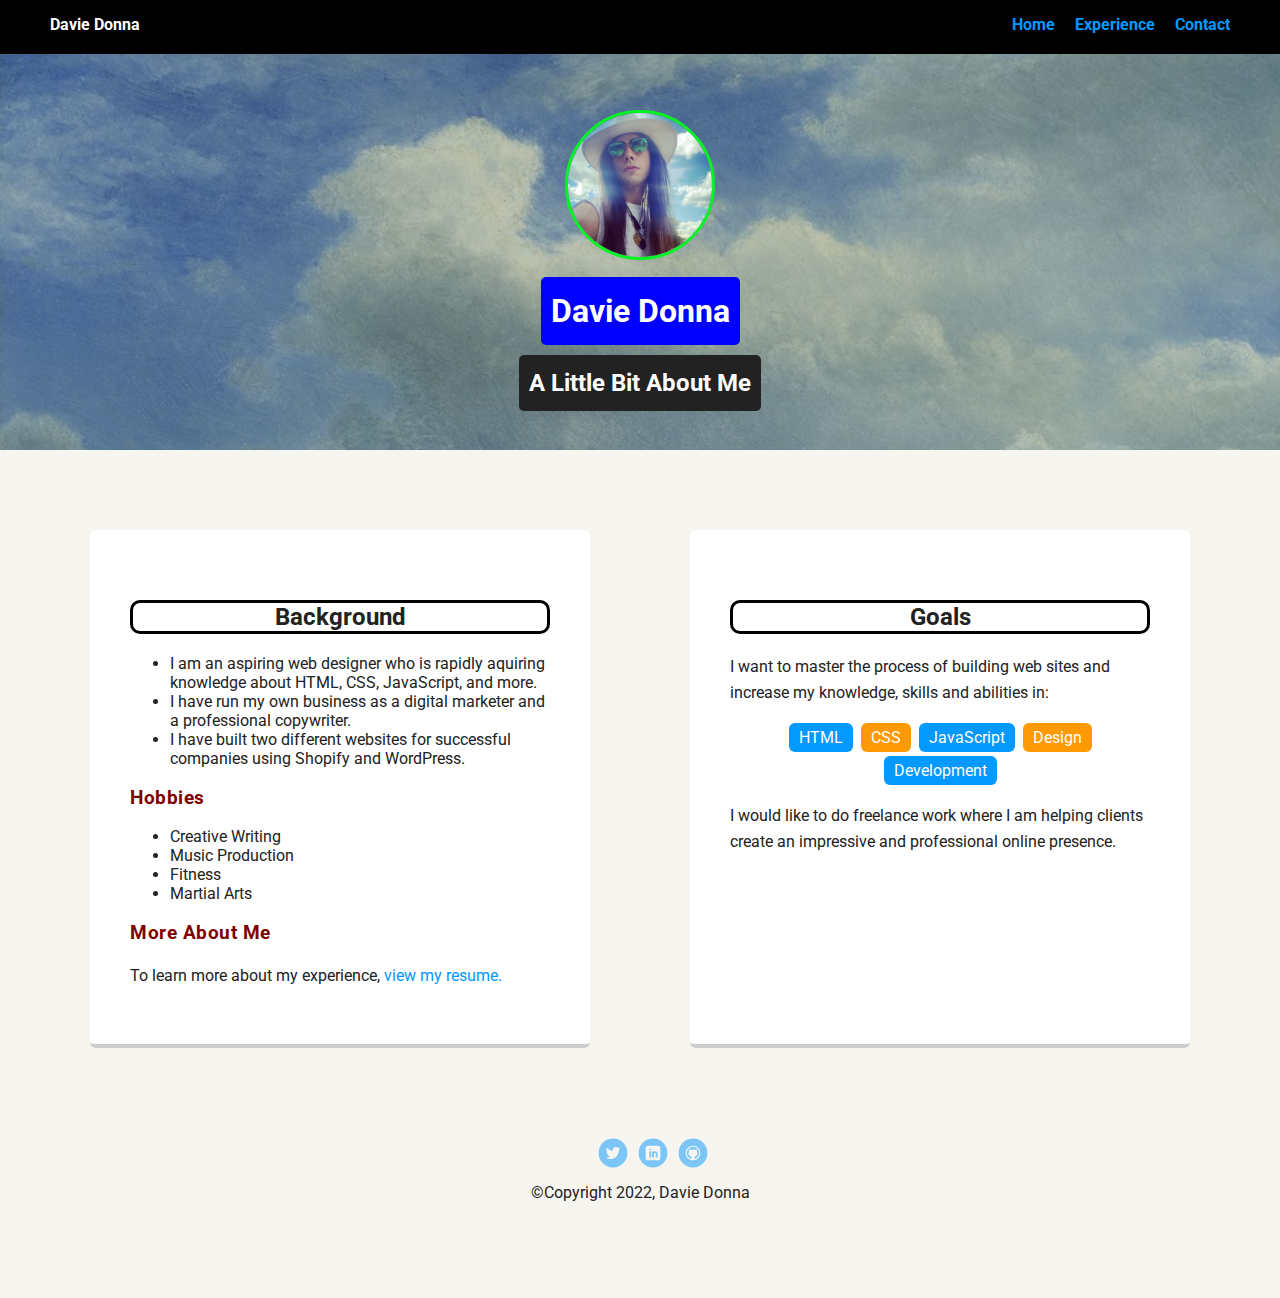
<file: index.html>
<!doctype html>
<html lang="en">
  <head>
    <meta charset="utf-8">
    <title>Davie Donna's Profile</title>
    <meta name="viewport" content="width=device-width, initial-scale=1.0">
    <link rel="stylesheet" href="styles.css">
    <link href="https://fonts.googleapis.com/css?family=Muli%7CRoboto:400,300,500,700,900" rel="stylesheet">
  </head>
  <body>

      <nav class="main-nav">
          <ul class="nav">
            <li class="name">Davie Donna</li>
            <li><a href="index.html">Home</a></li>
            <li><a href="resume.html">Experience</a></li>
            <li><a href="contact.html">Contact</a></li>
          </ul>
      </nav>

    <header>
      <img src="images/profile-pic.jpeg" alt="Davie Donna, Copywriter and Web Developer" class="profile-image">
      <h1 class="tag name">Davie Donna</h1>
      <h2 class="tag about">A Little Bit About Me</h2>
    </header>

    <main class="flex">
      <section class="card">
        <h2 class="card-title">Background</h2>
        <ul>
          <li>I am an aspiring web designer who is rapidly aquiring knowledge about HTML, CSS, JavaScript, and more.</li>
          <li>I have run my own business as a digital marketer and a professional copywriter.</li>
          <li>I have built two different websites for successful companies using Shopify and WordPress.</li>
        </ul>

        <h3>Hobbies</h3>
        <ul>
          <li>Creative Writing</li>
          <li>Music Production</li>
          <li>Fitness</li>
          <li>Martial Arts</li>
        </ul>

        <h3>More About Me</h3>
          <p>To learn more about my experience, <a href="resume.html">view my resume.</a></p>
      </section> 

      <section class="card">
        <h2 class="card-title">Goals</h2>
        <p>I want to master the process of building web sites and increase my knowledge, skills and abilities in:</p>
        <ul class="skills">
          <li>HTML</li>
          <li>CSS</li>
          <li>JavaScript</li>
          <li>Design</li>
          <li>Development</li>
        </ul>
        <p>I would like to do freelance work where I am helping clients create an impressive and professional online presence.</p>
      </section> 

    </main>
    <footer>
      <ul>
        <li><a href="https://www.twitter.com/realdaviedonna" target="_blank" class="social twitter">Twitter</a></li>
        <li><a href="https://www.linkedin.com/in/daviedonna/" class="social linkedin" target="_blank">LinkedIn</a></li>
        <li><a href="https://github.com/DavieDonna" class="social github" target="_blank">Github</a></li>
      </ul>
      <p class="copyright">&copy;Copyright 2022, Davie Donna</p>
    </footer>
  </body>
  </html>
</file>
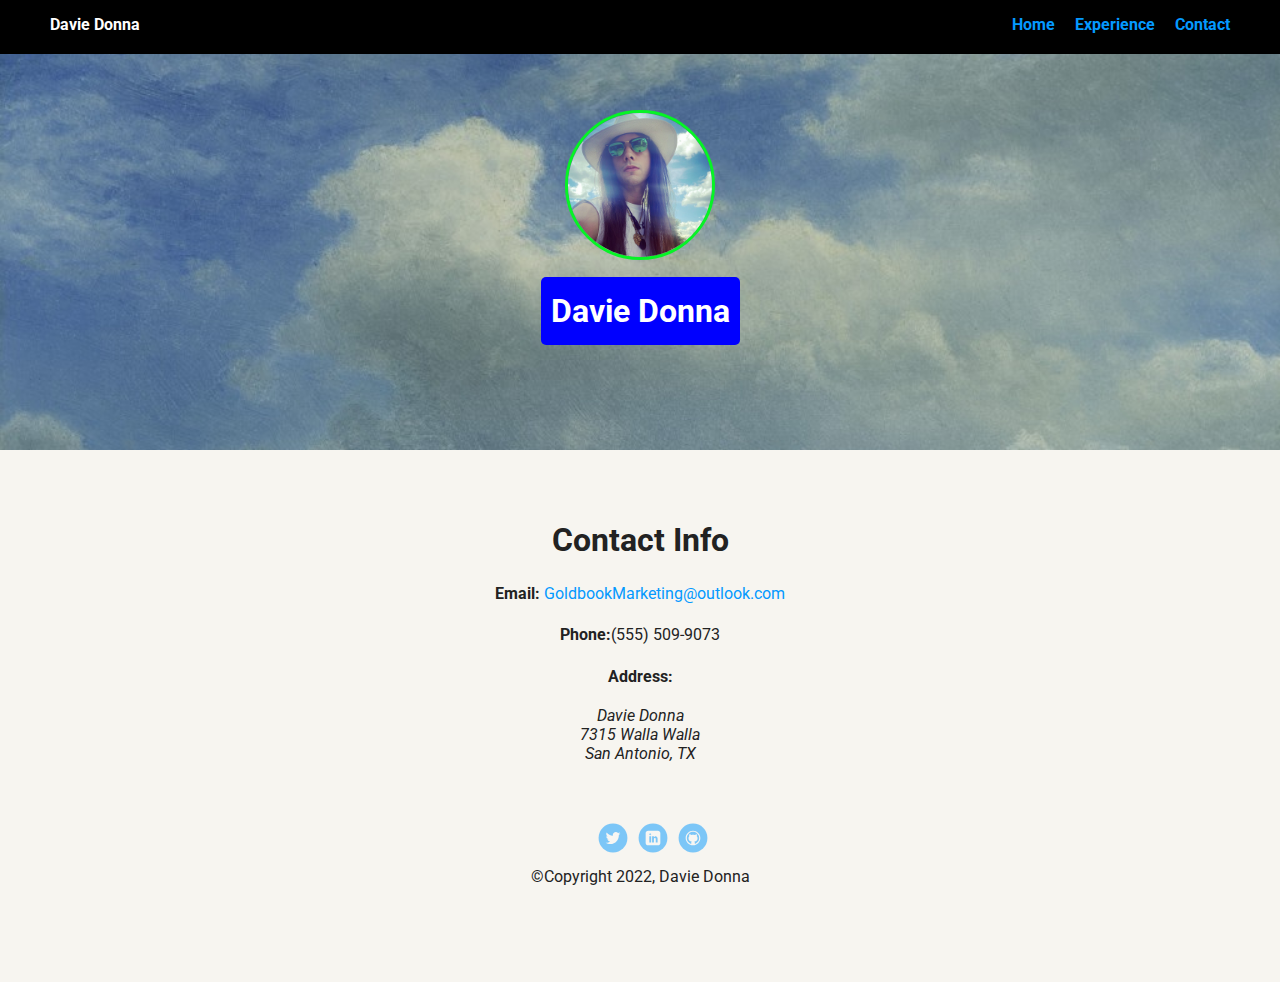
<file: contact.html>
<!DOCTYPE html>
<html lang="en">
    <head>
        <meta charset="utf-8">
        <title>My Contact Info</title>
        <meta name="viewport" content="width=device-width, initial-scale=1.0">
        <link rel="stylesheet" href="styles.css">
        <link href="https://fonts.googleapis.com/css?family=Muli%7CRoboto:400,300,500,700,900" rel="stylesheet">
    </head>
    <body>

        <nav class="main-nav">
            <ul class="nav">
                <li class="name">Davie Donna</li>
                <li><a href="index.html">Home</a></li>
                <li><a href="resume.html">Experience</a></li>
                <li><a href="contact.html">Contact</a></li>
            </ul>
        </nav>

        <header>
            <img src="images/profile-pic.jpeg" alt="Davie Donna, Copywriter and Web Developer" class="profile-image">
            <h1 class="tag name">Davie Donna</h1>
        </header>

        <main>
            <h1>Contact Info</h1>
            <p><strong>Email:</strong> <a href="mailto:goldbookmarketing@outlook.com?subject=Job%20Inquiry">GoldbookMarketing@outlook.com  </a></p>
            <p><strong>Phone:</strong>(555) 509-9073</p>
            <p><strong>Address:</strong></p>
            <address>
            Davie Donna <br>
            7315 Walla Walla <br>
            San Antonio, TX
            </address>
        </main>

        <footer>
            <ul>
              <li><a href="https://www.twitter.com/realdaviedonna" target="_blank" class="social twitter">Twitter</a></li>
              <li><a href="https://www.linkedin.com/in/daviedonna/" class="social linkedin" target="_blank">LinkedIn</a></li>
              <li><a href="https://github.com/DavieDonna" class="social github" target="_blank">Github</a></li>
            </ul>
            <p class="copyright">&copy;Copyright 2022, Davie Donna</p>
        </footer>

    </body>
</html>
</file>
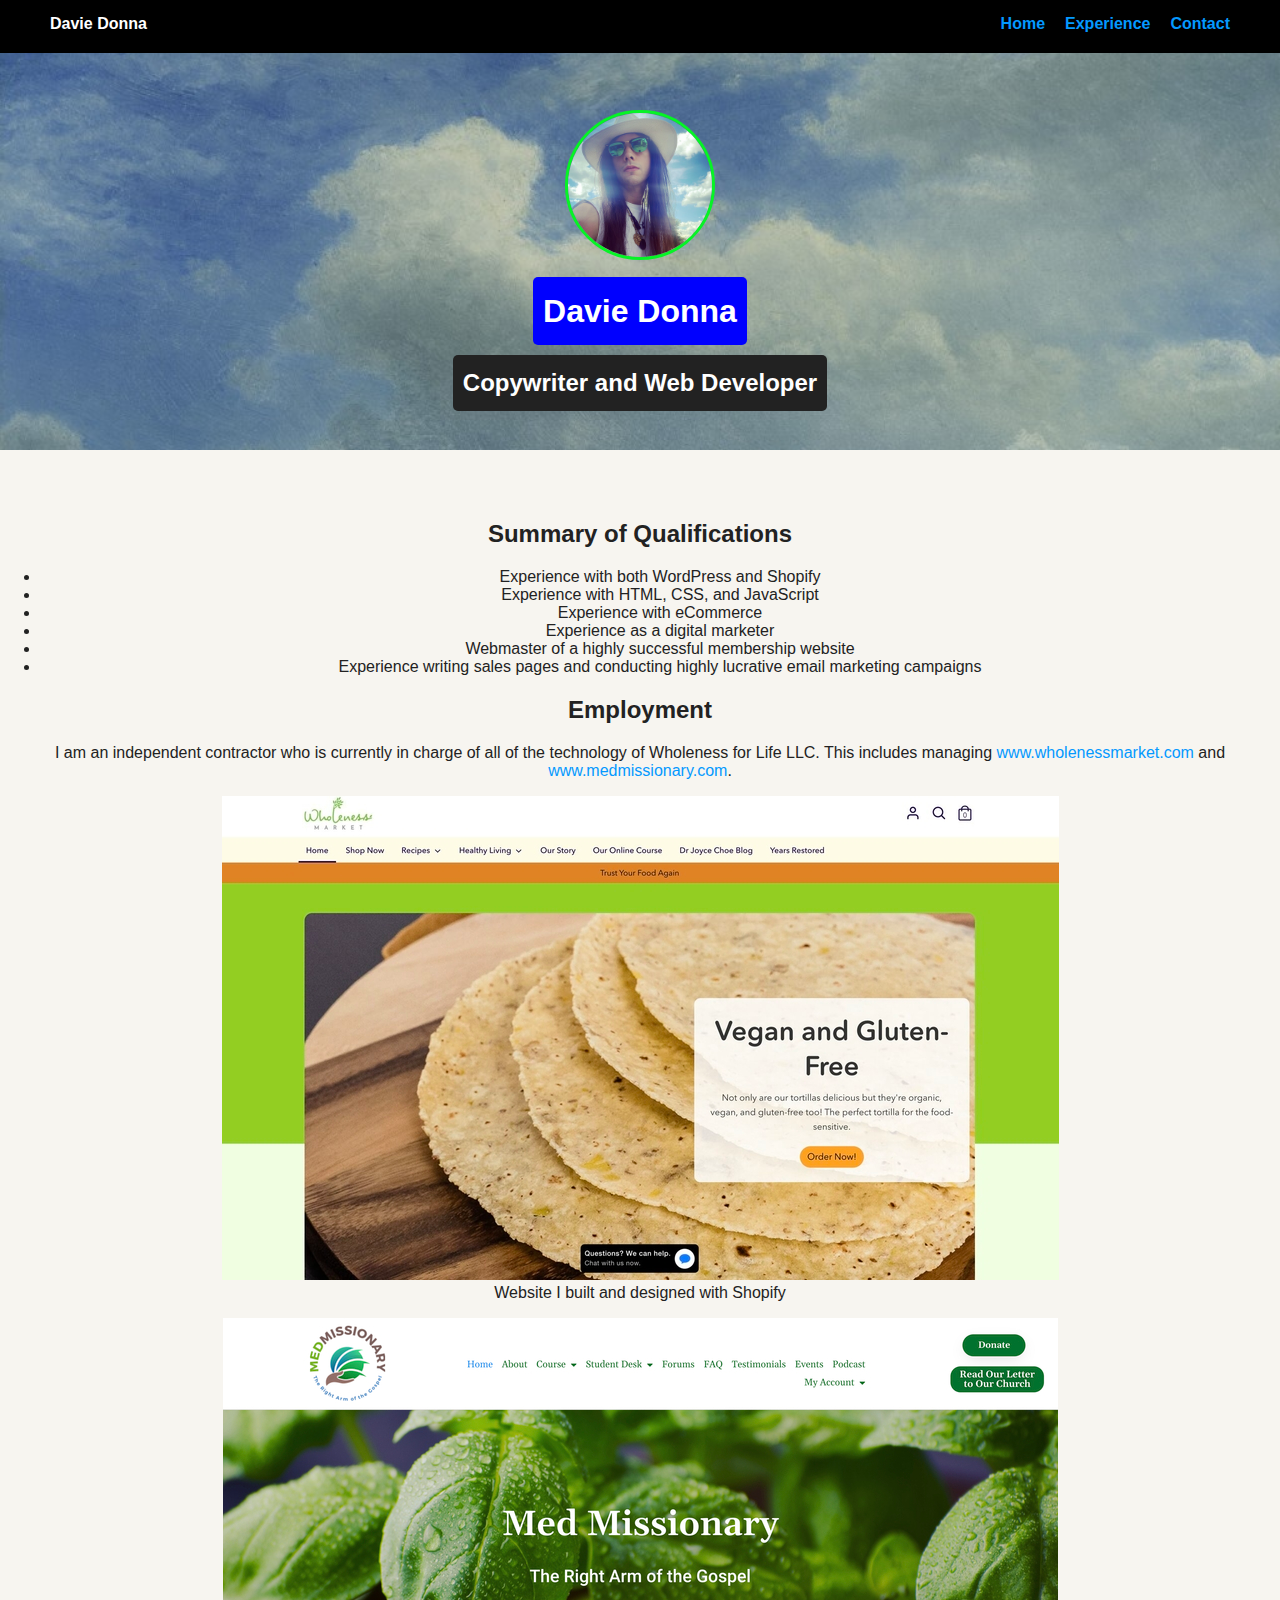
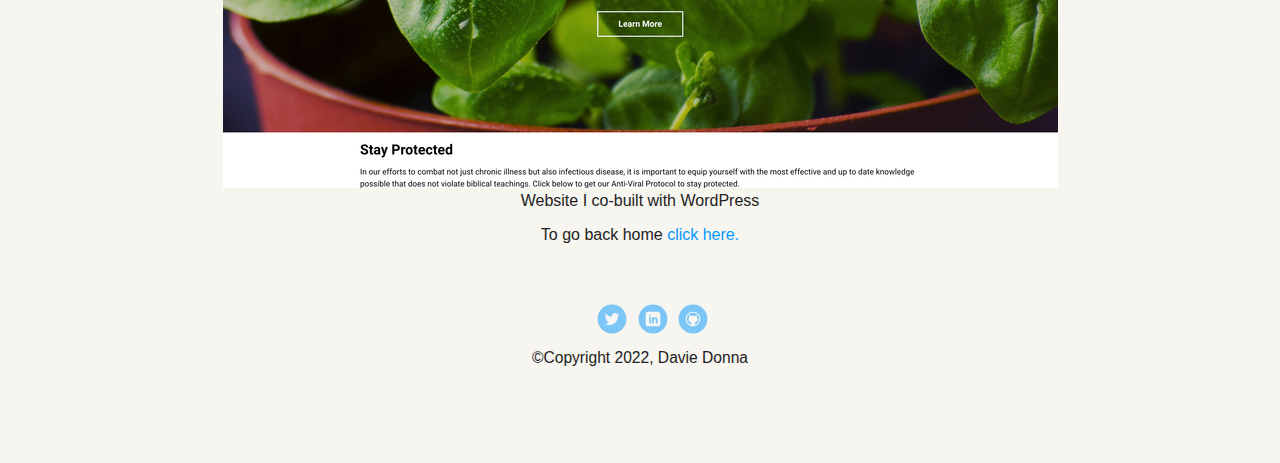
<file: resume.html>
<!DOCTYPE html>
<html lang="en">
   <head>
      <title>Davie Donna's Resume</title>
      <link rel="stylesheet" href="styles.css">
   </head>
   <body>

         <nav class="main-nav">
               <ul class="nav">
               <li class="name">Davie Donna</li>
               <li><a href="index.html">Home</a></li>
               <li><a href="resume.html">Experience</a></li>
               <li><a href="contact.html">Contact</a></li>
               </ul>
         </nav>

      <header>
         <img src="images/profile-pic.jpeg" alt="Davie Donna, Copywriter and Web Developer" class="profile-image">
         <h1 class="tag name">Davie Donna</h1>
         <h2 class="tag credentials">Copywriter and Web Developer</h2>
      </header>
      <main>
         <h2 class="section-title">Summary of Qualifications</h2>
         <ul>
            <li>Experience with both WordPress and Shopify</li>
            <li>Experience with HTML, CSS, and JavaScript</li>
            <li>Experience with eCommerce</li>
            <li>Experience as a digital marketer</li>
            <li>Webmaster of a highly successful membership website</li>
            <li>Experience writing sales pages and conducting highly lucrative email marketing campaigns</li>
         </ul>
      </main>
      <section>
         <h2 class="section-title">Employment</h2>
         <p>I am an independent contractor who is currently in charge of all of the technology of Wholeness for Life LLC. This includes managing <a href="https://www.wholenessmarket.com/" target="_blank">www.wholenessmarket.com</a> and <a href="https://www.medmissionary.com/" target="_blank">www.medmissionary.com</a>.</p>
         <figure>
            <img src="images/wholeness.jpeg" alt="Wholeness Market website">
            <figcaption>Website I built and designed with Shopify</figcaption>
         </figure>

         <figure>
            <img src="images/med-missionary.jpeg" alt="Med Missionary website">
            <figcaption>Website I co-built with WordPress</figcaption>
         </figure>
      </section>

      <p>To go back home <a href="index.html">click here.</a></p>

     <footer>
      <ul>
        <li><a href="https://www.twitter.com/realdaviedonna" target="_blank" class="social twitter">Twitter</a></li>
        <li><a href="https://www.linkedin.com/in/daviedonna/" class="social linkedin" target="_blank">LinkedIn</a></li>
        <li><a href="https://github.com/DavieDonna" class="social github" target="_blank">Github</a></li>
      </ul>
      <p class="copyright">&copy;Copyright 2022, Davie Donna</p>
    </footer>
   </body>
</html>
</file>
<file: styles.css>
/* Global Layout Set-up */
* { 
  box-sizing: border-box;
}
  
body {
  margin: 0;
  padding: 0;
  text-align: center;
  font-family: 'Roboto', sans-serif;
  color: #222;
  background: #f7f5f0;
}
/* Link Styles */

a {
  text-decoration: none;
  color: #0499ff;
}
a:hover {
  color: #6633ff;
}

/* Section Styles */

.main-nav {
  width: 100%;
  background: black;
  min-height: 30px;
  padding: 10px;
  position: fixed;
  text-align: center;
}
.nav {
  display: flex;
  justify-content: space-around;
  font-weight: 700;
  list-style-type: none;
  margin: 0 auto;
  padding: 0;
}
.nav .name {
  display: none;
}
.nav li {
  padding: 5px 10px 10px 10px;
}
.nav a {
  transition: all .5s;
}
.nav a:hover {
  color: white
}

header {
  text-align: center;
  background: url('images/header-img.jpeg') no-repeat top center ;
  background-size: cover;
  overflow: hidden;
  padding-top: 60px;
}
header {
  line-height: 1.5;
}
header .profile-image {
  margin-top: 50px;
  width: 150px;
  height: 150px;
  border-radius: 50%;
  border: 3px solid rgb(6, 243, 38);
  transition: all .5s;
}
header .profile-image:hover {
  transform: scale(1.2) rotate(360deg);
}
.tag {
  background-color: blue;
  color: white;
  padding: 10px;
  border-radius: 5px;
  display: table;
  margin: 10px auto;
} 
.about {
  background-color: #222;
  color: white;
}
.card {
  margin: 30px;
  padding: 20px 40px 40px;
  max-width: 500px;
  text-align: left;
  background: #fff;
  border-bottom: 4px solid #ccc;
  border-radius: 6px;
}
.card:hover {
  border-color: #ff99ff;
}

ul.skills {
  padding: 0;
  text-align: center;
}

.skills li {
  border-radius: 6px;
  display: inline-block;
  background: #ff9904;
  color: white;
  padding: 5px 10px;
  margin: 2px;
}

.skills li:nth-child(odd) {
  background: #0399ff;
}

footer {
  width: 100%;
  min-height: 30px;
  padding: 20px 0 40px 20px;
}

footer .copyright {
  top: -8px;
  margin-right: 20px;
  font-size: .75em;
}

footer ul {
  list-style-type: none;
  margin: 0;
  padding: 0;
}

footer ul li {
  display: inline-block;
}

a.social {
  display: inline-block;
  text-indent: -9999px;
  margin-left: 5px;
  width: 30px;
  height: 30px;
  background-size: 30px 30px;
  opacity: .5;
  transition: all .25s;
}
a.twitter {
  background-image: url(images/twitter.svg);
}
a.linkedin {
  background-image: url(images/linkedin.svg);
}
a.github {
  background-image: url(images/github.svg);
}
a.social:hover {
  opacity: 1;
}
.clearfix {
  clear: both;
}

/* Styles for larger screens */
@media screen and (min-width: 720px) {
  
  .flex {
      display: flex;
      max-width: 1200px;
      justify-content: space-around;
      margin: 0 auto;
  }

  header {
    min-height: 450px;
  }

  .nav {
    max-width: 1200px;
  }

  .nav .name {
    display: block;
    margin-right: auto;
    color: white;
  }

  main {
    padding-top: 50px;
  }

  main p {
    line-height: 1.6em;
  }

  footer {
    font-size: 1.3em;
    max-width: 1200px;
    margin: 40px auto;
  }

}

h3 {
    color: maroon;
    letter-spacing: .5px;
}

.card-title {
    text-align: center;
    border: 3px solid black;
    border-radius: 10px;
    margin-top: 50px  
}

.credentials {
  background-color: #222;
  color: white;
}
</file>
